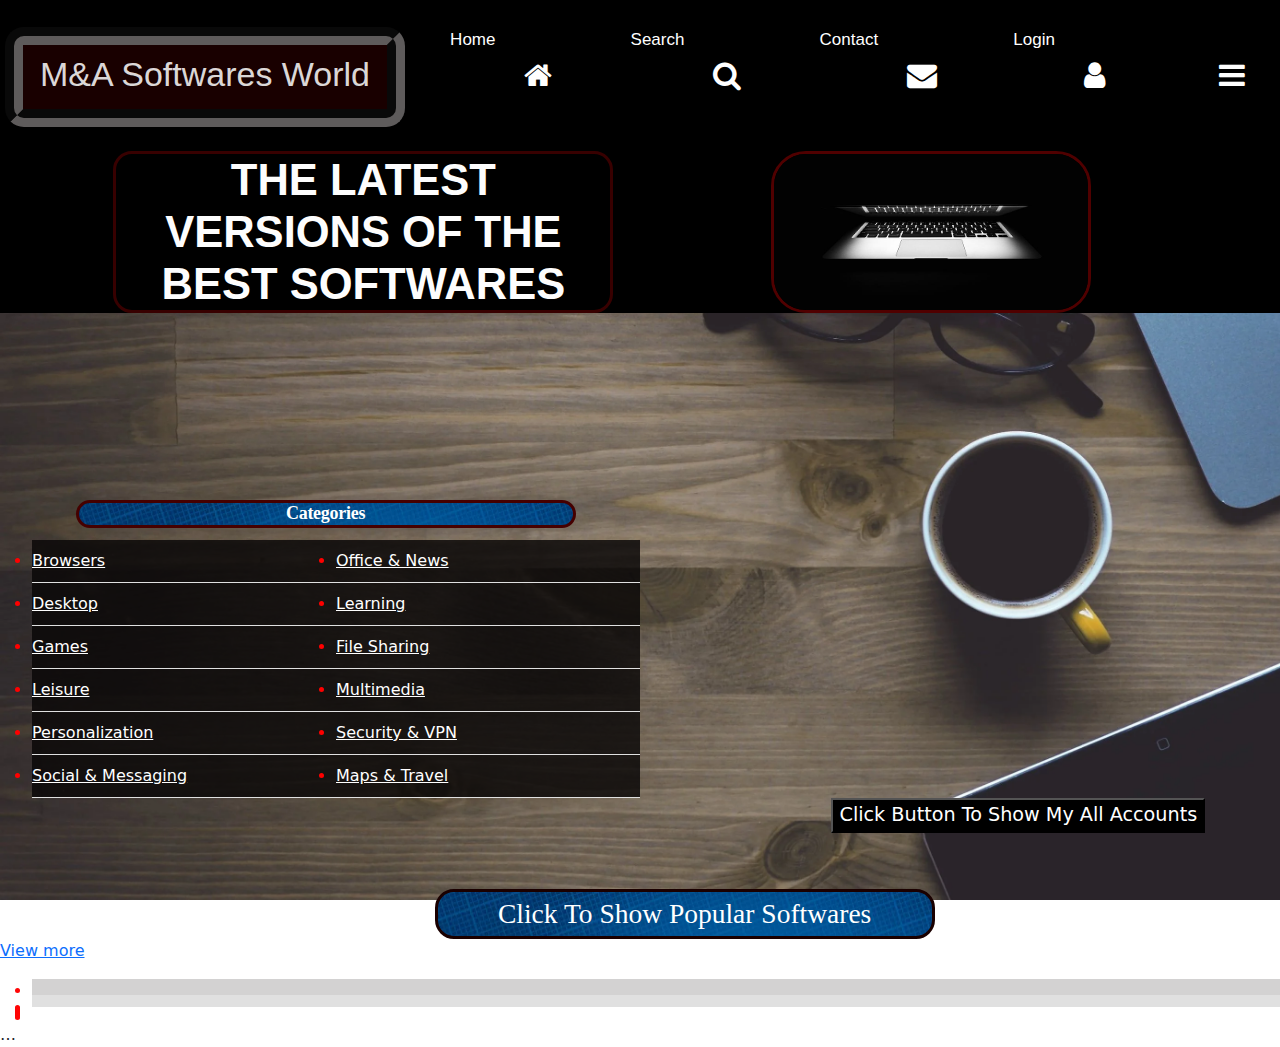
<file: index.html>
<!DOCTYPE html>
<html>

<head>



  <script src="https://ajax.googleapis.com/ajax/libs/jquery/3.4.0/jquery.min.js"></script>  

  <link rel="stylesheet" href="CSS/raza.css">

  <meta name="viewport" content="width=device-width, initial-scale=1">
  <meta charset="UTF-8">
    <meta http-equiv=" X-UA-Compatible" content="ie=edge">
     <meta charset="UTF-8">
  <meta name="viewport" content="width=device-width, initial-scale=1.0>
    <meta http-equiv=" X-UA-Compatible" content="ie=edge">
  <link href="https://cdn.jsdelivr.net/npm/bootstrap@5.2.3/dist/css/bootstrap.min.css" rel="stylesheet">
  <script src="https://cdn.jsdelivr.net/npm/bootstrap@5.2.3/dist/js/bootstrap.bundle.min.js"></script>
  <link rel="stylesheet" href="https://cdnjs.cloudflare.com/ajax/libs/font-awesome/4.7.0/css/font-awesome.min.css">
  <title>M&A Softwares World</title>
  <link rel="stylesheet" href="CSS/raza.css">
  <meta name="viewport" content="width=device-width, initial-scale=1">
<link rel="stylesheet" href="https://cdnjs.cloudflare.com/ajax/libs/font-awesome/4.7.0/css/font-awesome.min.css">

  <link rel="stylesheet" href="CSS/raza.css">


  <script>

    $(document).ready(function(){
    $(".title-sectionlist-top-programs__title").click(function(){
        $(".list-top-programs__name").slideToggle();
    });
})
$(document).ready(function(){
    $(".fadeinAccounts").click(function(){
    $(".fa-facebook").fadeIn(2800);
    $(".fa-twitter").fadeIn(2800);
    $(".fa-google").fadeIn(1000);
    $(".fa-linkedin").fadeIn(2000);
    $(".fa-youtube").fadeIn(2050);
    $(" .fa-instagram").fadeIn(2400);
    $(".fa-pinterest").fadeIn(2500);
    $(".fa-snapchat-ghost").fadeIn(2600);
    $(".fa-skype").fadeIn(2900);
    $(".fa-android").fadeIn(2700);

  })
})
    
    
    </script>
</head>

<html>

<body div class="background-image">


  <div class="navbar">

    <p href="#" id="topalign">M&A Softwares World</p>

    <a class="active" href="#"><i class="fa fa-fw fa-home" id="homee"></i> Home</a>
    <a href="#"><i class="fa fa-fw fa-search"></i> Search</a>
    <a href="contact.html"><i class="fa fa-fw fa-envelope"></i> Contact</a>
    <a href="login.html"><i class="fa fa-fw fa-user"></i> Login</a>
    <a  class="icon" class="title-sectionlist-top-programs__title">
      <i class="fa fa-bars" class="title-sectionlist-top-programs__title"></i>
      
    </a>
  </div>

 
  <div class="div1">
   
    <h1><b>THE LATEST VERSIONS OF THE BEST SOFTWARES</b></h1>

  </div>

  <style>
    img {
      border-radius: 35px;
      margin-top: -4.5cm;
      border: rgb(80, 0, 0)solid;


    }
    #homee{
      background-color:black;
    }
    .active{
      background-color:black;
    }

    
  </style>
  <img
    src="./LAPTOP  WALLPAPER.jpg"
    alt="Photo" width="320px" height="162px" align="right">


  <style>
    .background-image {
      background-image: url("./279547.webp");
      background-repeat: no-repeat;
      background-attachment: fixed;
      background-size: cover;
    }
  </style>



  <style>
    p {
      color: rgba(22, 1, 80, 0.918);
      background-color: rgb(245, 245, 245);
      font-size: 25px;
      text-align: center;
      width: 300px;
      border: 0.5cm;
      margin-left: 5px;
    }

  </style>

  <style>
    #redElements {
      color: red;
      font-size: 30px;
      text-align: center;
      background-color: black;
      font-family: cursive;
      vertical-align: bottom;
      margin-left: 47cm;
      width: 200px;
    }
   
   
  </style>



  <li class="col-xs-12 col-md-6 mb-m">
    <div class="categories-list">
      <h2 class="title-section categories-list__title" data-qa="categories-list-title">Categories</h2>
      <ul>
        <li class="categories-list__item"><a title="Browsers" data-qa="categories-list-link"
            data-ua="categories-list-item" data-ua-data="browsers"
            href="https://filehippo.com/windows/browsers/web-browsers/">Browsers</a></li>
        <li class="categories-list__item"><a title="Office &amp; News" data-qa="categories-list-link"
            data-ua="categories-list-item" data-ua-data="office-news"
            href="https://filehippo.com/windows/office-news/">Office &amp; News</a></li>
        <li class="categories-list__item"><a title="Desktop" data-qa="categories-list-link"
            data-ua="categories-list-item" data-ua-data="desktop"
            href="https://filehippo.com/windows/desktop/">Desktop</a></li>
        <li class="categories-list__item"><a title="Learning" data-qa="categories-list-link"
            data-ua="categories-list-item" data-ua-data="learning"
            href="https://filehippo.com/windows/learning/">Learning</a></li>
        <li class="categories-list__item"><a title="Games" data-qa="categories-list-link" data-ua="categories-list-item"
            data-ua-data="games" href="https://filehippo.com/windows/games/">Games</a></li>
        <li class="categories-list__item"><a title="File Sharing" data-qa="categories-list-link"
            data-ua="categories-list-item" data-ua-data="file-sharing"
            href="https://filehippo.com/windows/file-sharing/">File Sharing</a></li>
        <li class="categories-list__item"><a title="Leisure" data-qa="categories-list-link"
            data-ua="categories-list-item" data-ua-data="leisure"
            href="https://filehippo.com/windows/leisure/">Leisure</a></li>
        <li class="categories-list__item"><a title="Multimedia  " data-qa="categories-list-link"
            data-ua="categories-list-item" data-ua-data="multimedia"
            href="https://filehippo.com/windows/multimedia/">Multimedia </a></li>
        <li class="categories-list__item"><a title="Personalization" data-qa="categories-list-link"
            data-ua="categories-list-item" data-ua-data="personalization"
            href="https://filehippo.com/windows/personalization/">Personalization</a></li>
        <li class="categories-list__item"><a title="Security &amp; VPN" data-qa="categories-list-link"
            data-ua="categories-list-item" data-ua-data="security-vpn"
            href="https://filehippo.com/windows/security-vpn/">Security &amp; VPN</a></li>
        <li class="categories-list__item"><a title="Social &amp; Messaging" data-qa="categories-list-link"
            data-ua="categories-list-item" data-ua-data="social-messaging"
            href="https://filehippo.com/windows/social-messaging/">Social &amp; Messaging</a></li>
        <li class="categories-list__item"><a title="Maps &amp; Travel" data-qa="categories-list-link"
            data-ua="categories-list-item" data-ua-data="maps-travel"
            href="https://filehippo.com/windows/maps-travel/">Maps &amp; Travel</a></li>
      </ul>
    </div>
  </li>

<a href="#" class="fa fa-facebook"></a>
<a href="http://facebook.com/" class="fa fa-facebook"></a>
<a href="#" class="fa fa-twitter"></a>
<a href="http://twitter.com/" class="fa fa-twitter"></a>
<a href="#" class="fa fa-google"></a>
<a href="http://google.com/" class="fa fa-google"></a>
<a href="#" class="fa fa-linkedin"></a>
<a href="http://linkdin.com/" class="fa fa-linkedin"></a>
<a href="#" class="fa fa-youtube"></a>
<a href="http://youtube.com/" class="fa fa-youtube"></a>
<a href="#" class="fa fa-instagram"></a>
<a href="http://instagram.com/" class="fa fa-instagram"></a>
<a href="#" class="fa fa-pinterest"></a>
<a href="http://pinterest.com/" class="fa fa-pinterest"></a>
<a href="#" class="fa fa-snapchat-ghost"></a>
<a href="http://snapchat.com/" class="fa fa-snapchat-ghost"></a>
<a href="#" class="fa fa-skype"></a>
<a href="http://skype.com/" class="fa fa-skype"></a>
<a href="#" class="fa fa-android"></a>
<a href="http://android.com/" class="fa fa-android"></a>

<button class="fadeinAccounts">Click Button To Show My All Accounts</button>

<style>
a:hover{
    text-decoration: underline;
   color: rgb(133, 2, 133);

}
</style>



    <button type="button" class="title-sectionlist-top-programs__title">Click To Show Popular Softwares</button>
   
    <a class="button list-top-programs__button button--text button--primary" title="View more"
      href="https://filehippo.com/popular/" data-qa="popular-list-button" data-ua="popular-list-view-more">View more</a>
    <ul class="s-list list-top-programs__list" data-qa="popular-list">
   
        <a class="list-top-programs__item" title="Avast Secure Browser"
          href="https://filehippo.com/download_avast-secure-browser/" data-qa="popular-list-link"
          data-ua="popular-list-item" data-ua-data="avast-secure-browser">
        
        
            <div class="media__body">
              <h3 class="list-top-programs__name">Avast Secure Browser</h3>
            </div>
          </div>
        </a>
      </p>
      <li class="s-list__item"><a class="list-top-programs__item" title="VLC Media Player 64-bit"
        href="https://filehippo.com/download_vlc-media-player-64/" data-qa="popular-list-link"
          data-ua="popular-list-item" data-ua-data="vlc-media-player-64">
          <div class="media media--middle">
            
            <div class="media__body">
              <h3 class="list-top-programs__name" data-qa="popular-label">VLC Media Player 64-bit</h3>
            </div>
          </div>
        </a></li>
      <li class="s-list__item"><a class="list-top-programs__item" title="Google Chrome"
          href="https://filehippo.com/download_google-chrome/" data-qa="popular-list-link" data-ua="popular-list-item"
          data-ua-data="google-chrome">
          <div class="media media--middle">
            
            <div class="media__body">
              <h3 class="list-top-programs__name" data-qa="popular-label">Google Chrome</h3>
            </div>
          </div>
        </a></li>
      <li class="s-list__item"><a class="list-top-programs__item" title="Avast Free Antivirus"
          href="https://filehippo.com/download_avast_antivirus/" data-qa="popular-list-link" data-ua="popular-list-item"
          data-ua-data="avast_antivirus">
          <div class="media media--middle">
           
            <div class="media__body">
              <h3 class="list-top-programs__name" data-qa="popular-label">Avast Free Antivirus</h3>
            </div>
          </div>
        </a></li>
      <li class="s-list__item"><a class="list-top-programs__item" title="uTorrent"
          href="https://filehippo.com/download_utorrent/" data-qa="popular-list-link" data-ua="popular-list-item"
          data-ua-data="utorrent">
          <div class="media media--middle">
           
            <div class="media__body">
              <h3 class="list-top-programs__name" data-qa="popular-label">uTorrent</h3>
            </div>
          </div>
        </a></li>
      <li class="s-list__item"><a class="list-top-programs__item" title="WinRAR 64-bit"
          href="https://filehippo.com/download_winrar-64/" data-qa="popular-list-link" data-ua="popular-list-item"
          data-ua-data="winrar-64">
          <div class="media media--middle">
           
            <div class="media__body">
              <h3 class="list-top-programs__name" data-qa="popular-label">WinRAR 64-bit</h3>
            </div>
          </div>
        </a></li>
      <li class="s-list__item"><a class="list-top-programs__item" title="CCleaner"
          href="https://filehippo.com/download_ccleaner/" data-qa="popular-list-link" data-ua="popular-list-item"
          data-ua-data="ccleaner">
          <div class="media media--middle">
           
            <div class="media__body">
              <h3 class="list-top-programs__name" data-qa="popular-label">CCleaner</h3>
            </div>
          </div>
        </a></li>
      <li class="s-list__item"><a class="list-top-programs__item"
          title="2007 Microsoft Office Add-in: Microsoft Save as PDF or XPS"
          href="https://filehippo.com/download_2007-microsoft-office-add-in-microsoft-save-as-pdf-or-xps/"
          data-qa="popular-list-link" data-ua="popular-list-item"
          data-ua-data="2007-microsoft-office-add-in-microsoft-save-as-pdf-or-xps">
          <div class="media media--middle">
           
            <div class="media__body">
              <h3 class="list-top-programs__name" data-qa="popular-label">2007 Microsoft Office Add-in: Microsoft Save
                as PDF or XPS</h3>
            </div>
          </div>
        </a></li>
      <li class="s-list__item"><a class="list-top-programs__item" title="WhatsApp Messenger 64-bit for PC Windows"
          href="https://filehippo.com/download_whatsapp-64/" data-qa="popular-list-link" data-ua="popular-list-item"
          data-ua-data="whatsapp-64">
          <div class="media media--middle">
            
            <div class="media__body">
              <h3 class="list-top-programs__name" data-qa="popular-label">WhatsApp Messenger 64-bit for PC Windows</h3>
            </div>
          </div>
        </a></li>
      <li class="s-list__item"><a class="list-top-programs__item" title="AVG Secure Browser"
          href="https://filehippo.com/download_avg-secure-browser/" data-qa="popular-list-link"
          data-ua="popular-list-item" data-ua-data="avg-secure-browser">
          <div class="media media--middle">
            
            <div class="media__body">
              <h3 class="list-top-programs__name" data-qa="popular-label">AVG Secure Browser</h3>
            </div>
          </div>
        </a></li>
      <li class="s-list__item"><a class="list-top-programs__item" title="Mozilla Firefox 64-bit for PC Windows"
          href="https://filehippo.com/download_mozilla-firefox-64/" data-qa="popular-list-link"
          data-ua="popular-list-item" data-ua-data="mozilla-firefox-64">
          <div class="media media--middle">
            
            <div class="media__body">
              <h3 class="list-top-programs__name" data-qa="popular-label">Mozilla Firefox 64-bit for PC Windows</h3>
            </div>
          </div>
        </a></li>
      <li class="s-list__item"><a class="list-top-programs__item" title="Rufus"
          href="https://filehippo.com/download_rufus/" data-qa="popular-list-link" data-ua="popular-list-item"
          data-ua-data="rufus">
          <div class="media media--middle">
           
            <div class="media__body">
              <h3 class="list-top-programs__name" data-qa="popular-label">Rufus</h3>
            </div>
          </div>
        </a></li>
      <li class="s-list__item"><a class="list-top-programs__item" title="BitTorrent"
          href="https://filehippo.com/download_bittorrent/" data-qa="popular-list-link" data-ua="popular-list-item"
          data-ua-data="bittorrent">
          <div class="media media--middle">
           
            <div class="media__body">
              
              <h3 class="list-top-programs__name" data-qa="popular-label">BitTorrent</h3>
            </div>
          </div>
        </a></li>
    </ul>
  </div>
  </li>
  </ul>
  </section>
  <div class="page__content page__content--transparent home-cover__content">…</div>
  </div>

  <style>
  .change{
    
    margin-left: 10.8cm;
 color:rgb(245, 246, 255);
 background-color:rgba(5, 18, 255, 0.638);
 font-size: x-large;
}
.change:hover{
  color:rgb(255, 4, 255);
}
</style>





</html>
</file>
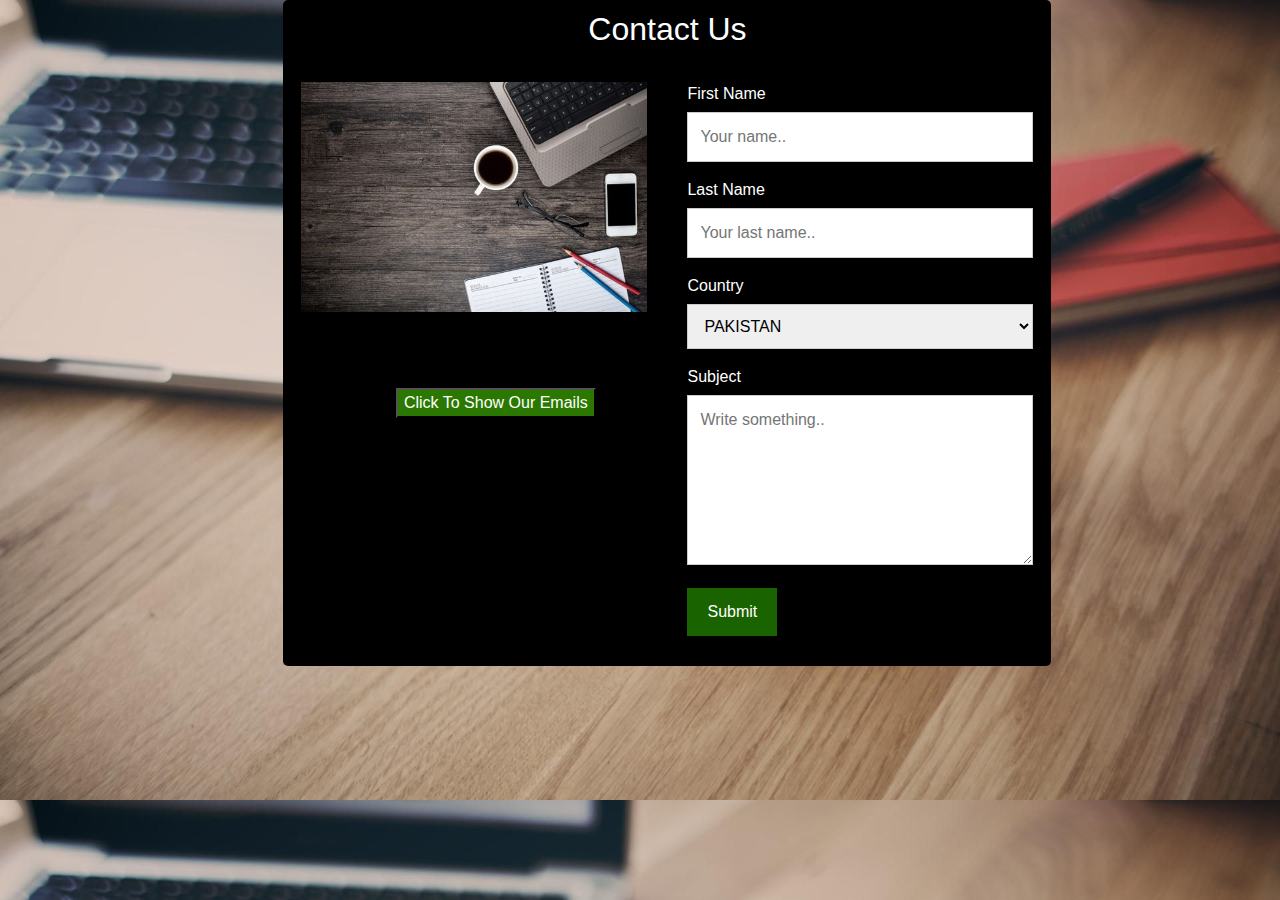
<file: contact.html>
<!DOCTYPE html>
<html>

<head>
    <title>Contact info</title>
<meta name="viewport" content="width=device-width, initial-scale=1">

<link href="https://cdn.jsdelivr.net/npm/bootstrap@5.2.3/dist/css/bootstrap.min.css" rel="stylesheet">


</head>
<body>

<div class="container">
  <div style="text-align:center">
    <h2 class="chname">Contact Us</h2>
  </div>
  <div class="row">
    <div class="column">
    
      <img src="./cf5e6918e081661af74b4094bf128e29.jpg" style="width:100%">
      <button onclick="myFunction()" class="button">Click To Show Our Emails</button>
   <p id="mails"></p>
    </div>
  
    <div class="column">
      <form>
        <label for="fname" class="chname">First Name</label>
        <input type="text" id="fname" name="firstname" placeholder="Your name..">
        <label for="lname" class="chname">Last Name</label>
        <input type="text" id="lname" name="lastname" placeholder="Your last name..">
        <label for="country" class="chname">Country</label>
        <select id="country" name="country">
          <option value="australia">PAKISTAN</option>
          <option value="canada">CANANDA</option>
          <option value="usa">USA</option>
        </select>
        <label for="subject" class="chname">Subject</label>
        <textarea id="subject" name="subject" placeholder="Write something.." style="height:170px"></textarea>
        <input type="submit" value="Submit">
      </form>
    </div>
  </div>
</div>
<style>
    body {
      font-family: Arial, Helvetica, sans-serif;
      background-image:url(./279553.jpg);
      background-size:100%
    }
    
    * {
      box-sizing: border-box;
    }
    
    /* Style inputs */
    input[type=text], select, textarea {
      width: 100%;
      padding: 12px;
      border: 1px solid #ccc;
      margin-top: 6px;
      margin-bottom: 16px;
      resize: vertical;
    }
    
    input[type=submit] {
      background-color: #196400;
      color: white;
      padding: 12px 20px;
      border: none;
      cursor: pointer;
    }
    
    input[type=submit]:hover {
      background-color: #500047;
    }
    
    /* Style the container/contact section */
    .container {
      border-radius: 5px;
      background-color: #000000;
      padding: 10px;
      size: 50%;
      width: 60%;
      margin-left: 7.5cm;
      
      
    }
    
    /* Create two columns that float next to eachother */
    .column {
      float: left;
      width: 50%;
      margin-top: 6px;
      padding: 20px;
    }
    
    /* Clear floats after the columns */
    .row {
    
      display: table;
    
    }
    .chname{
        color:white;
    }
    #mails{
        margin-left: 2.5cm;
        margin-top: 1cm;
        color: rgb(255, 255, 255);
        
    }
    .button{
        margin-left: 2.5cm;
        margin-top: 2cm;
        color:rgb(255, 255, 255);
        background-color:rgb(42, 120, 0);
    }
    
    </style>




<script>
    function myFunction(){
        document.getElementById("mails").innerHTML="S2022027016@umt.edu.pk S2022027006@umt.edu.pk";
    }
</script>
</body>
</html>
</file>
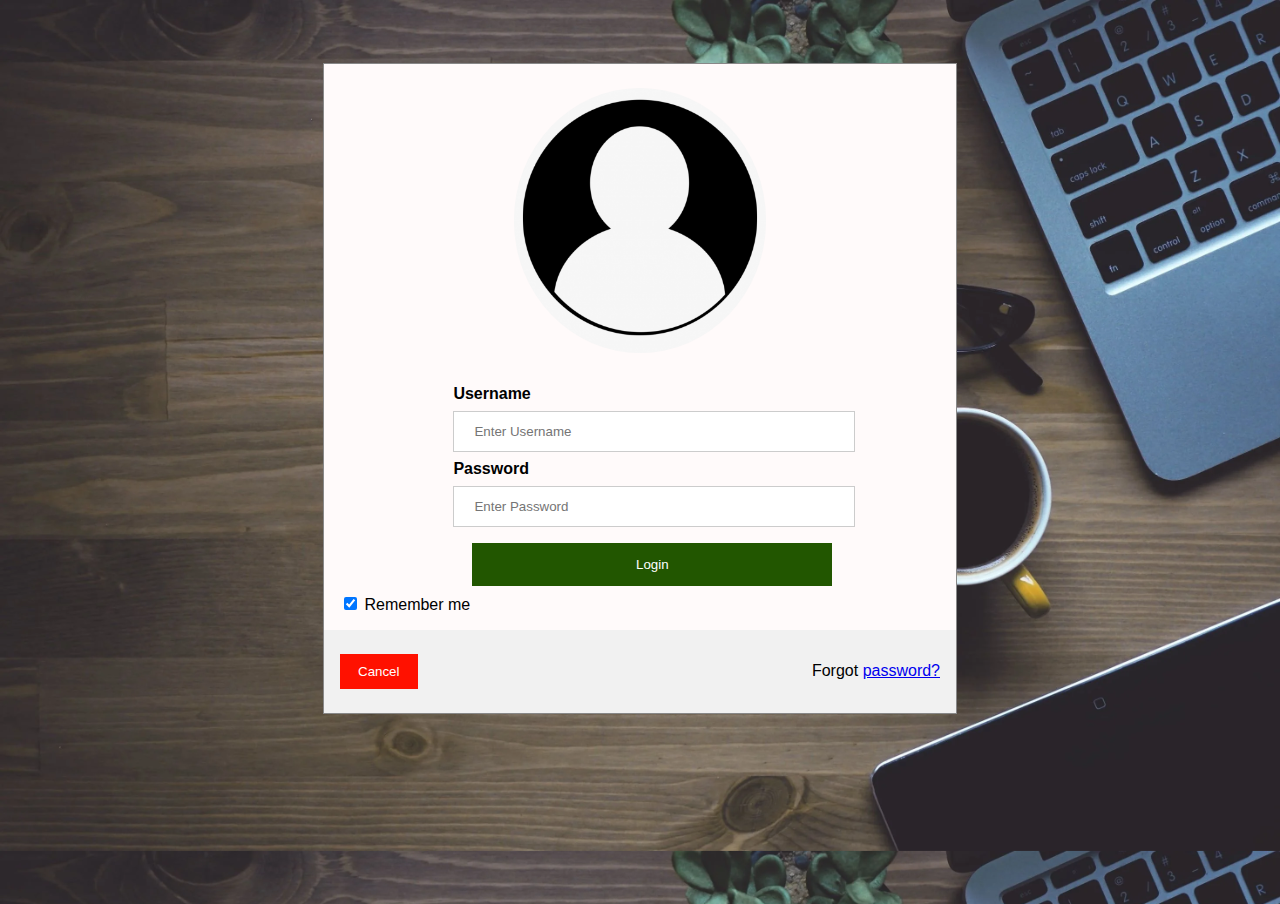
<file: login.html>
<!DOCTYPE html>
<html>
<head>
  <title>Login Screen</title>
<meta name="viewport" content="width=device-width, initial-scale=1">
<style>
body {
  font-family: Arial, Helvetica, sans-serif;
  background-image:url(./279547.webp);
background-size:100%;


}

input[type=text], input[type=password] {
  width: 60%;
  padding: 12px 20px;
  margin: 8px 0;
  display: inline-block;
  border: 1px solid #ccc;
  margin-left: 3cm;
 
}

button {
  background-color: #225600;
  color: white;
  padding: 14px 20px;
  margin: 8px 0;
  border: none;
  cursor: pointer;
  width: 60%;
  margin-left: 3.5cm;
}

button:hover {
  opacity: 0.8;
}

.cancelbtn {
  width: auto;
  padding: 10px 18px;
  background-color: #ff1100;
  margin-left:00cm;
}

.imgcontainer {
  text-align: center;
  margin: 24px 0 12px 0;
  position: relative;

}

img.avatar {
  width: 40%;
  border-radius: 50%;
 
 
}

.container {
  padding: 16px;
}

span.psw {
  float: right;
  padding-top: 16px;
}




.modal-content {
  background-color: #fffafa;
  margin: 5% auto 15% auto; 
  border: 1px solid #888;
  width: 50%; 
}

.close {
  position: absolute;
  right: 25px;
  top: 0;
  color: #000;
  font-size: 35px;
  font-weight: bold;
}


.user{
  margin-left: 3cm;
}



  


</style>
</head>
<body>

  <form class="modal-content animate">
    
    <div class="imgcontainer">
      
      <img src="./375-3757223_free-icon-download-people-avatar-icon-transparent-background-400x419.png" alt="Avatar" class="avatar">
    </div>

    <div class="container">
      <label for="uname" class="user"><b>Username</b></label><br>
      <input type="text" placeholder="Enter Username" name="uname" required><br>

      <label for="psw" class="user"><b>Password</b></label><br>
      <input type="password" placeholder="Enter Password" name="psw" required>
        
      <button type="submit">Login</button>
      <label><br>
        <input type="checkbox" checked="checked" name="remember"> Remember me
      </label>
    </div>

    <div class="container" style="background-color:#f1f1f1">
      <button type="button"class="cancelbtn">Cancel</button>
      <span class="psw">Forgot <a href="#">password?</a></span>
    </div>
  </form>


</body>
</html>
</file>
<file: CSS/raza.css>
.navbar {
  background-color:rgb(0, 0, 0);
  background-size:400px;
  
   


 }
 .div1{
   background-color:#000;
   background-size:450px;
   width:100%

 }
 img{
  margin-right: 3cm;
  border-radius: 00.5cm;
  margin: 5.0cm;
  background-color:#000;

  
}
 
 /* Navbar links */
 .navbar a {
   float: left;
   text-align: center;
   padding: 12px;
   color: white;
   text-decoration: none;
   font-size: 17px;
   font-family: 'Segoe UI', Tahoma, Geneva, Verdana, sans-serif;

 }
 
 .navbar a:hover {
   background-color: #000;
 }
 
 .active {
   background-color: #04AA6D;
 }

 

h1{
    color: rgb(253, 253, 253);
    font-size: 43.5px;
  
    height: 150px;
   width: 500px;
   border-radius: 0.5cm;
   font-family: 'Franklin Gothic Medium', 'Arial Narrow', Arial, sans-serif;
    text-align: center;
   border-style: groove;
   border: rgb(56, 0, 0) solid;;
   margin-left: 3cm;
   margin-top: 0.0cm;
   /*background-image: url(../360_F_294199808_iVKkhLOnlSyGFnBXf15sFx9LEW6gF9en.webp);*/
   background-color:#000;
   height: fit-content;
}

h2{
   color: rgb(255, 255, 255);
  
 
 
  width: 500px;
  border-radius: 0.5cm;
  font-family: Verdana;
   text-align: center;
  border-style: groove;
  border: rgb(69, 0, 0) solid;;
  margin-left: 2cm;
  margin-top: -3.7cm;
  background-image: url(../360_F_294199808_iVKkhLOnlSyGFnBXf15sFx9LEW6gF9en.webp);
  height: fit-content;
  font-size: 43.5px;


}
.change1{
  color: rgb(255, 255, 0);
 



}

#topalign{

  color: rgba(255, 255, 255, 0.858);
  font-size: 34px;
  background-color: rgba(49, 0, 0, 0.515);
 height: 100px;
 width: 400px;
 border-radius: 0.5cm;
 font-family: 'Lucida Sans', 'Lucida Sans Regular', 'Lucida Grande', 'Lucida Sans Unicode', Geneva, Verdana, sans-serif;

 border-style: groove;
 border-color: rgb(94, 91, 91);
 margin-top: 0.5cm;
 padding: 0.1cm;

}
#topalign:hover{
   color:#00fb1d
}

.categories-list{
   display: table;
   clear: both;
   content: "";

   
}


.categories-list__item {
   float: left;
   background-color:rgba(10, 7, 7, 0.831);
   width: 50%;
   padding: 9px 12px 9px 0;
   border-bottom: 1px solid #e0e0e0;
  color:rgb(255, 0, 0);
  

}
.categories-list__item a{
color: rgb(255, 255, 255);
}


.title-section {
   margin-bottom: 12px;
   font-weight: 600;
   font-size: 1.125rem;
   letter-spacing: -.015em;

}


.list-top-programs__name {

   white-space: nowrap;
   -o-text-overflow: ellipsis;
   text-overflow: ellipsis;

}

.media__image{
   
   margin-left:-5cm;
   margin-top: 6cm;




}
.title-sectionlist-top-programs__title{
   color: rgb(255, 255, 255);
  
 
 margin-top: 1.5cm;
  width: 500px;
  border-radius: 0.5cm;
  font-family: Verdana;
   text-align: center;
  border-style: groove;
  border: rgb(26, 0, 0) solid;;
  margin-left: 11.5cm;
 
  background-image: url(../360_F_294199808_iVKkhLOnlSyGFnBXf15sFx9LEW6gF9en.webp);
  height: fit-content;
  font-size: 27.5px;
  display: table;
   


}


.s-list__item{
   border-bottom: 1px solid #e0e0e0;
   color:rgb(255, 255, 255);
  
   background-color:rgba(10, 7, 7, 0.182);
   
   border-bottom: 1px solid #e0e0e0;
  color:rgb(255, 6, 6);

}

.list-top-programs__name{
   border-bottom: 1px solid #e0e0e0;
   background-color:rgba(10, 7, 7, 0.831);
   
   border-bottom: 1px solid #e0e0e0;
  color:rgb(255, 255, 255);
 font-size:larger;
text-align: center;
display: none;
}
.list-top-programs__name:hover{
  color:rgb(173, 1, 173)
}


.fa {
   padding: 25px;
   font-size: 30px;
   width: 70px;
   text-align: center;
   text-decoration: none;
   margin: 8px 4px;
   float: right;
 
 }
 
 .fa:hover {
     opacity: 0.7;
 }
 
 .fa-facebook {
   background: #3B5998;
   color: white;
   float: right;
   margin-right: 8cm;
   margin-top: -4cm;
   display:none;
   display: none;
 }
 
 .fa-twitter {
   background: #55ACEE;
   color: white;
   float: right;
   margin-right: 14cm;
   margin-top: -4cm;
   display: none;
 }
 
 .fa-google {
   background: #dd4b39;
   color: white;
   float: right;
   margin-right: 14cm;
   margin-top: -7cm;
   display: none;
 }
 
 .fa-linkedin {
   background: #007bb5;
   color: white;
   float: right;
   margin-right: 12cm;
   margin-top: -7cm;

   display: none;
 }
 
 .fa-youtube {
   background: #bb0000;
   color: white;
   float: right;
   margin-right: 10cm;
   margin-top: -7cm;
   display: none;
 }
 
 .fa-instagram {
   background: #125688;
   color: white;
   float: right;
   margin-right: 8cm;
   margin-top: -7cm;
   display: none;
 }
 
 .fa-pinterest {
   background: #cb2027;
   color: white;
   float: right;
   margin-right: 6cm;
   margin-top: -7cm;
   display: none;
 }
 
 .fa-snapchat-ghost {
   background: #fffc00;
   color: white;
   text-shadow: -1px 0 black, 0 1px black, 1px 0 black, 0 -1px black;
   float: right;
   margin-right: 4cm;
   margin-top: -7cm;
   display: none;
 }
 
 .fa-skype {
   background: #00aff0;
   color: white;
  margin-right: 2cm;
  margin-top: -4cm;
  display: none;

 }
 
 .fa-android {
   background: #a4c639;
   color: white;
  
display: none;
   float: right;
   margin-right: 2cm;
   margin-top: -7cm;

 }
 .fadeinAccounts{
  margin-left: 22cm;
  color:rgb(255, 255, 255);
  background-color:black;
  font-size: larger;
 }
</file>
